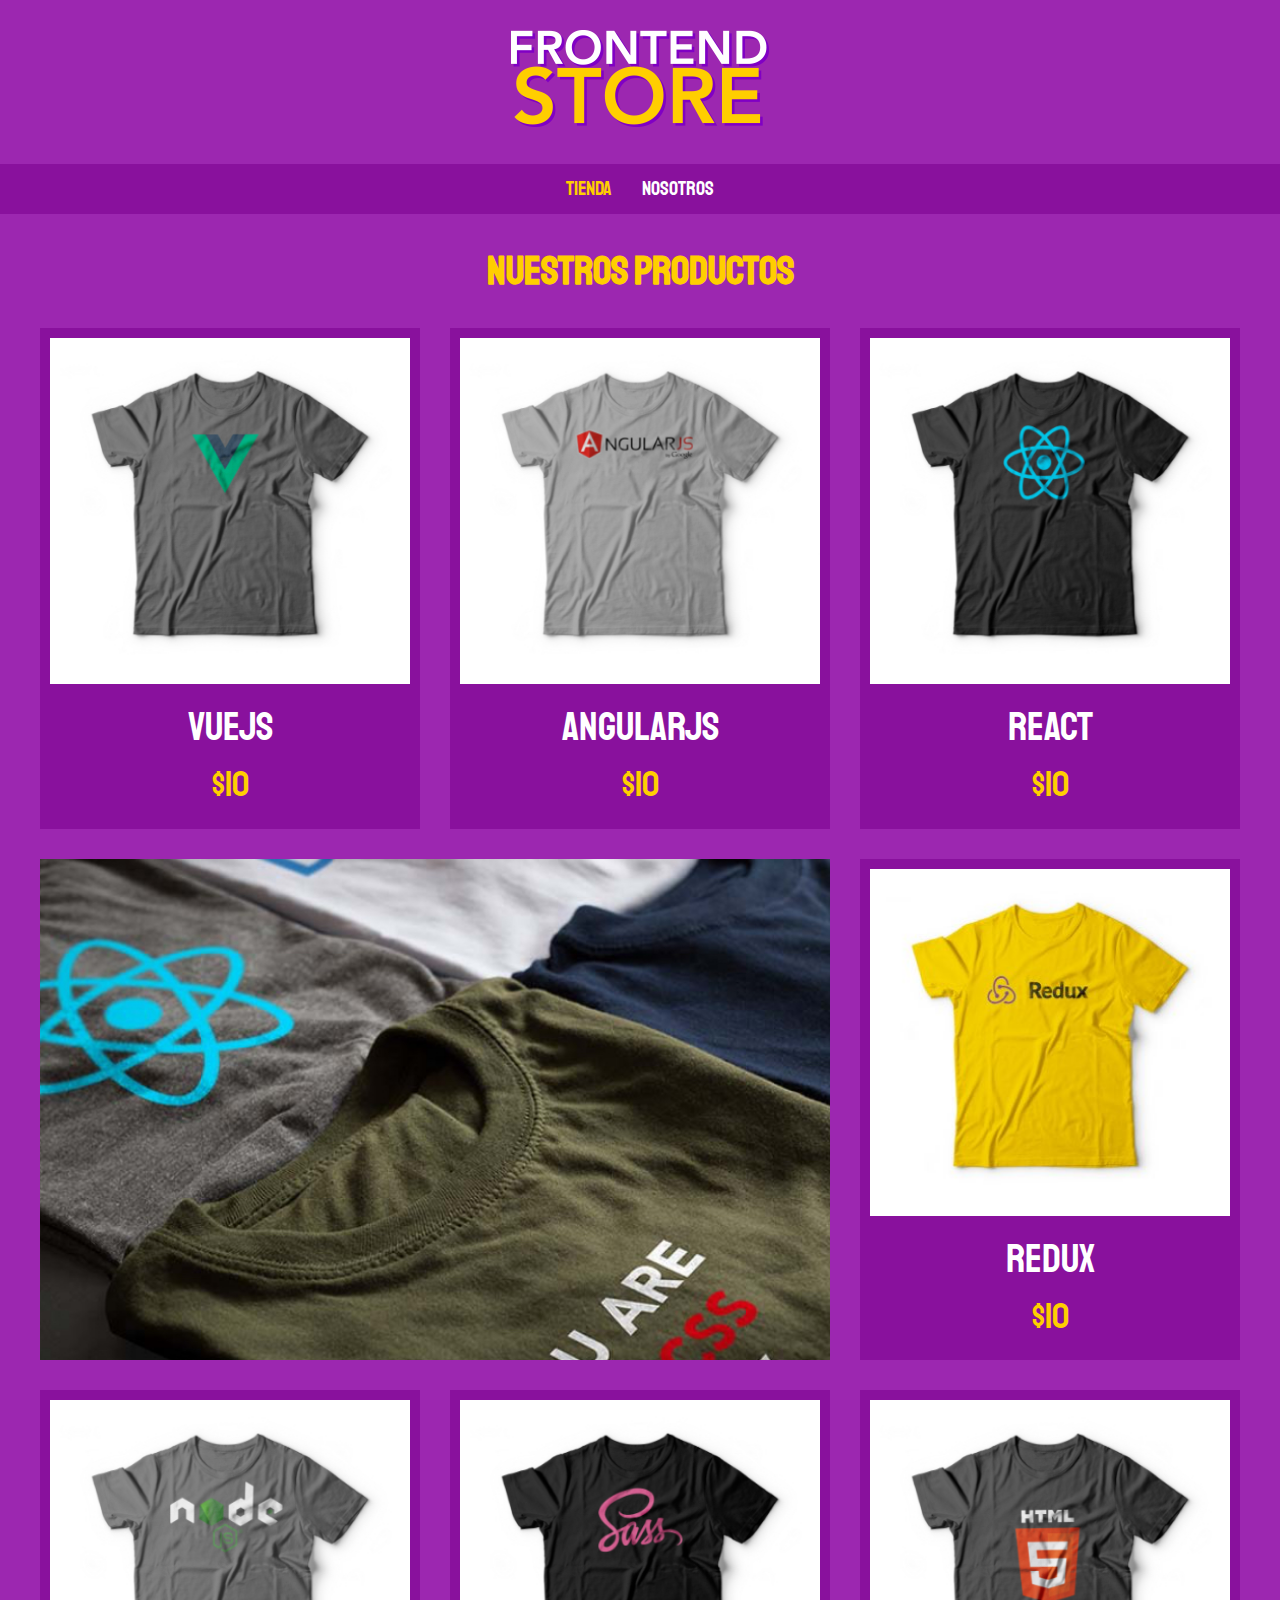
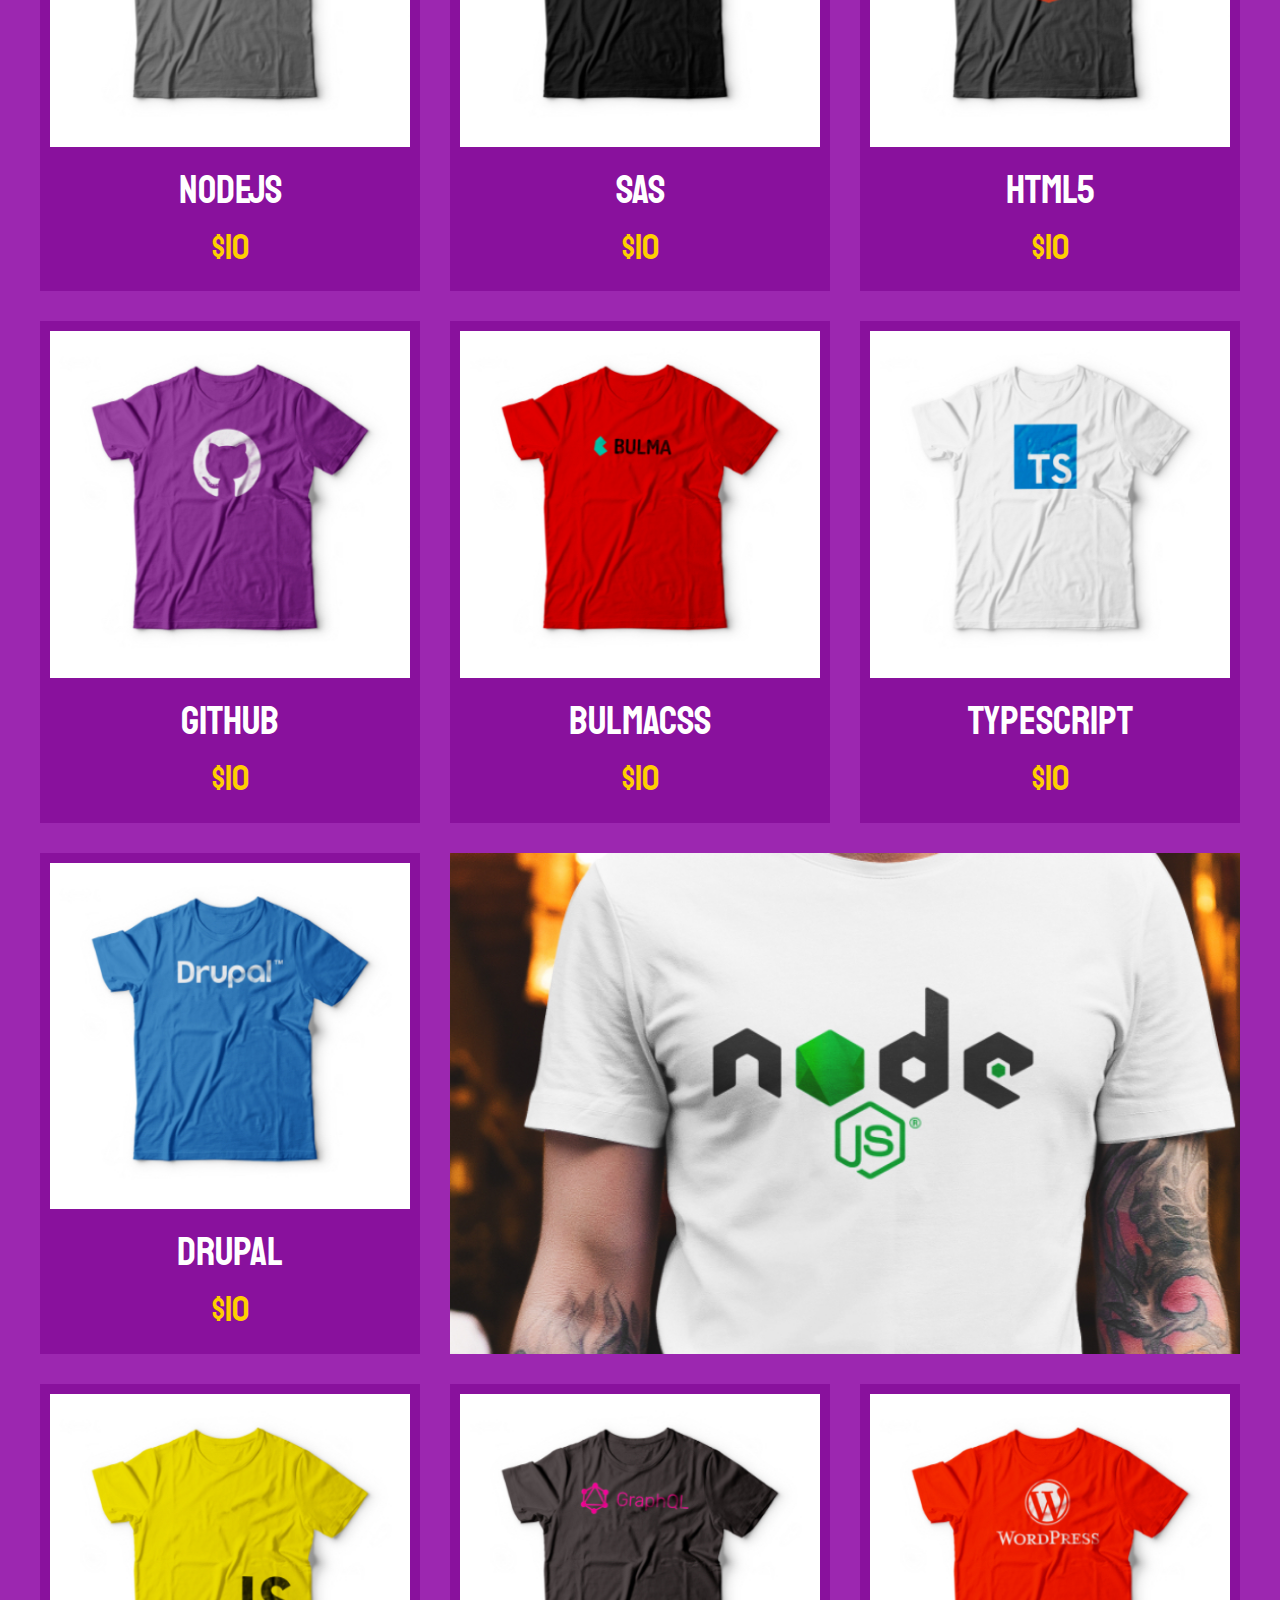
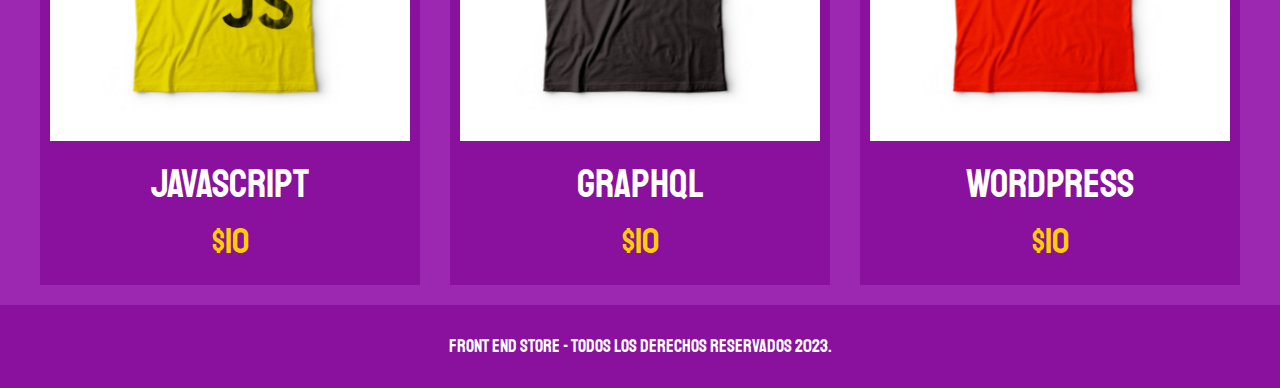
<file: Tienda/FrontEndStore/index.html>
<!DOCTYPE html>
<html lang="en">
<head>
    <meta charset="UTF-8">
    <meta http-equiv="X-UA-Compatible" content="IE=edge">
    <meta name="viewport" content="width=device-width, initial-scale=1.0">
    <title>Document</title>
    <link rel="stylesheet" href="css/normalize.css">
    <link rel="stylesheet" href="css/style.css">
    <link rel="preconnect" href="https://fonts.googleapis.com">
    <link rel="preconnect" href="https://fonts.gstatic.com" crossorigin>
    <link href="https://fonts.googleapis.com/css2?family=Staatliches&display=swap" rel="stylesheet">
</head>
<body> 
    <!-- Header --> 
    <header class="header">
        <a href="index.html">
            <img class="header__logo" src="img/logo.png" alt="Logo">
        </a>
    </header>
    <!-- Navegacion -->
    <nav class="navegacion">
        <a class="navegacion__enlace navegacion__enlace--active" href="index.html">Tienda</a>
        <a class="navegacion__enlace" href="nosotros.html">Nosotros</a>
    </nav>
    <!-- contenido main -->
    <main class="contenedor ">
        <h1>Nuestros Productos</h1>

        <div class="grid">
            <div class="producto">
                <a href="producto.html">
                    <img class="producto__imagen" src="img/1.jpg" alt="imagen camisa">
                    <div class="producto__informacion">
                        <p class="producto__nombre">VuejS</p>
                        <p class="producto__precio">$10</p>
                    </div>
                </a>
            </div> <!-- Fin del producto -->

            <div class="producto">
                <a href="producto.html">
                    <img class="producto__imagen" src="img/2.jpg" alt="imagen camisa">
                    <div class="producto__informacion">
                        <p class="producto__nombre">AngularJS</p>
                        <p class="producto__precio">$10</p>
                    </div>
                </a>
            </div> <!-- Fin del producto -->

            <div class="producto">
                <a href="producto.html">
                    <img class="producto__imagen" src="img/3.jpg" alt="imagen camisa">
                    <div class="producto__informacion">
                        <p class="producto__nombre">React</p>
                        <p class="producto__precio">$10</p>
                    </div>
                </a>
            </div> <!-- Fin del producto -->
            <div class="producto">
                <a href="producto.html">
                    <img class="producto__imagen" src="img/4.jpg" alt="imagen camisa">
                    <div class="producto__informacion">
                        <p class="producto__nombre">Redux</p>
                        <p class="producto__precio">$10</p>
                    </div>
                </a>
            </div> <!-- Fin del producto -->

            <div class="producto">
                <a href="producto.html">
                    <img class="producto__imagen" src="img/5.jpg" alt="imagen camisa">
                    <div class="producto__informacion">
                        <p class="producto__nombre">NodeJS</p>
                        <p class="producto__precio">$10</p>
                    </div>
                </a>
            </div> <!-- Fin del producto -->

            <div class="producto">
                <a href="producto.html">
                    <img class="producto__imagen" src="img/6.jpg" alt="imagen camisa">
                    <div class="producto__informacion">
                        <p class="producto__nombre">SAS</p>
                        <p class="producto__precio">$10</p>
                    </div>
                </a>
            </div> <!-- Fin del producto -->
            <div class="producto">
                <a href="producto.html">
                    <img class="producto__imagen" src="img/7.jpg" alt="imagen camisa">
                    <div class="producto__informacion">
                        <p class="producto__nombre">HTML5</p>
                        <p class="producto__precio">$10</p>
                    </div>
                </a>
            </div> <!-- Fin del producto -->
            <div class="producto">
                <a href="producto.html">
                    <img class="producto__imagen" src="img/8.jpg" alt="imagen camisa">
                    <div class="producto__informacion">
                        <p class="producto__nombre">GitHub</p>
                        <p class="producto__precio">$10</p>
                    </div>
                </a>
            </div> <!-- Fin del producto -->

            <div class="producto">
                <a href="producto.html">
                    <img class="producto__imagen" src="img/9.jpg" alt="imagen camisa">
                    <div class="producto__informacion">
                        <p class="producto__nombre">BulmaCSS</p>
                        <p class="producto__precio">$10</p>
                    </div>
                </a>
            </div> <!-- Fin del producto -->
            <div class="producto">
                <a href="producto.html">
                    <img class="producto__imagen" src="img/10.jpg" alt="imagen camisa">
                    <div class="producto__informacion">
                        <p class="producto__nombre">TypeScript</p>
                        <p class="producto__precio">$10</p>
                    </div>
                </a>
            </div> <!-- Fin del producto -->
            <div class="producto">
                <a href="producto.html">
                    <img class="producto__imagen" src="img/11.jpg" alt="imagen camisa">
                    <div class="producto__informacion">
                        <p class="producto__nombre">Drupal</p>
                        <p class="producto__precio">$10</p>
                    </div>
                </a>
            </div> <!-- Fin del producto -->
            <div class="producto">
                <a href="producto.html">
                    <img class="producto__imagen" src="img/12.jpg" alt="imagen camisa">
                    <div class="producto__informacion">
                        <p class="producto__nombre">JavaScript</p>
                        <p class="producto__precio">$10</p>
                    </div>
                </a>
            </div> <!-- Fin del producto -->
            <div class="producto">
                <a href="producto.html">
                    <img class="producto__imagen" src="img/13.jpg" alt="imagen camisa">
                    <div class="producto__informacion">
                        <p class="producto__nombre">GraphQL</p>
                        <p class="producto__precio">$10</p>
                    </div>
                </a>
            </div> <!-- Fin del producto -->
            <div class="producto">
                <a href="producto.html">
                    <img class="producto__imagen" src="img/14.jpg" alt="imagen camisa">
                    <div class="producto__informacion">
                        <p class="producto__nombre">WordPress</p>
                        <p class="producto__precio">$10</p>
                    </div>
                </a>
            </div> <!-- Fin del producto -->
            <div class="grafico grafico--camisas"></div>
            <div class="grafico grafico--node"></div>
        </div>
    </main>
    <!-- Footer -->
    <footer class="footer">
        <p class="footer__texto">Front End Store - Todos los derechos reservados 2023.</p>
    </footer>
</body>
</html>
</file>
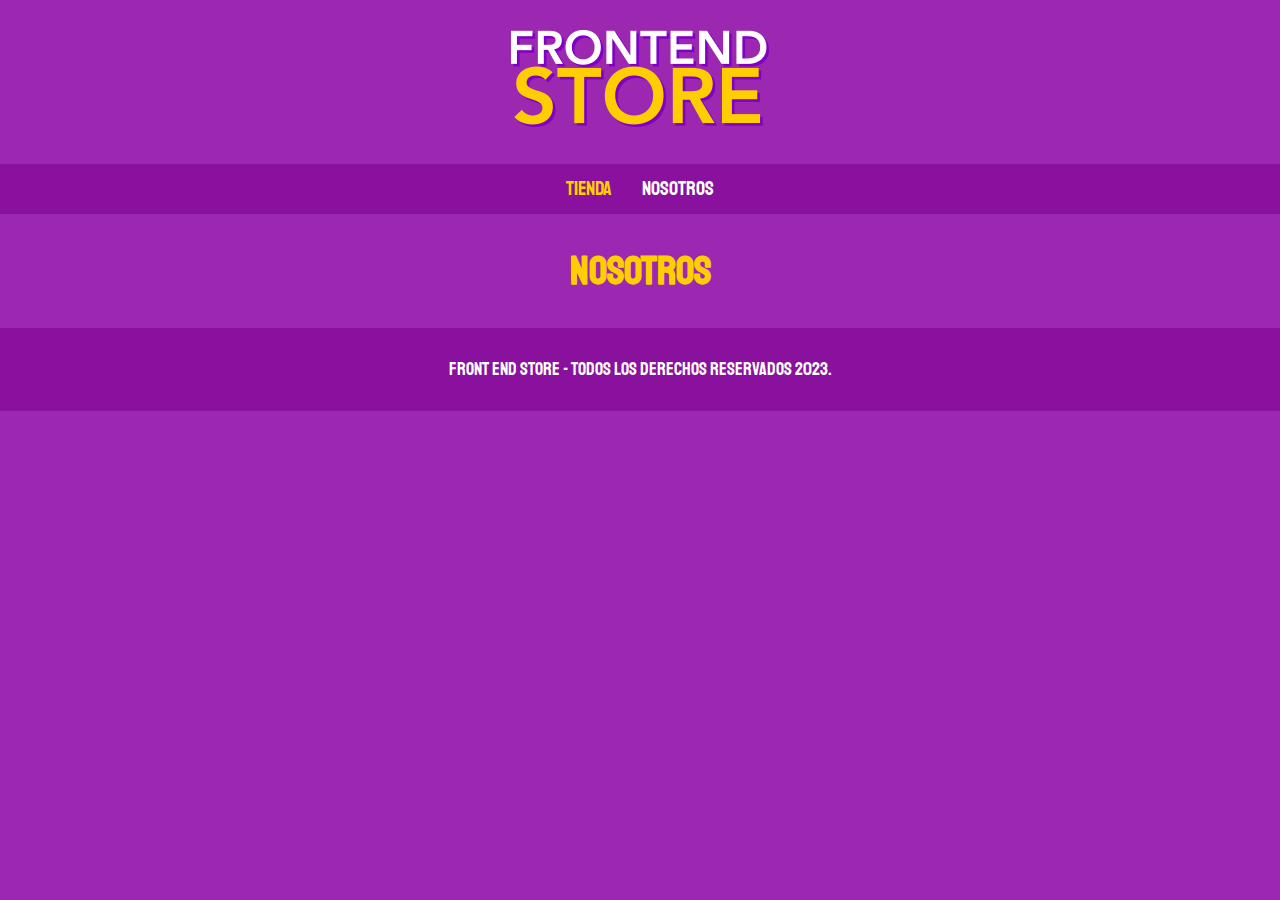
<file: Tienda/FrontEndStore/nosotros.html>
<!DOCTYPE html>
<html lang="en">
<head>
    <meta charset="UTF-8">
    <meta http-equiv="X-UA-Compatible" content="IE=edge">
    <meta name="viewport" content="width=device-width, initial-scale=1.0">
    <title>Document</title>
    <link rel="stylesheet" href="css/normalize.css">
    <link rel="stylesheet" href="css/style.css">
    <link rel="preconnect" href="https://fonts.googleapis.com">
    <link rel="preconnect" href="https://fonts.gstatic.com" crossorigin>
    <link href="https://fonts.googleapis.com/css2?family=Staatliches&display=swap" rel="stylesheet">
</head>
<body> 
    <!-- Header -->
    <header class="header">
        <a href="index.html">
            <img class="header__logo" src="img/logo.png" alt="Logo">
        </a>
    </header>
    <!-- Navegacion -->
    <nav class="navegacion">
        <a class="navegacion__enlace navegacion__enlace--active" href="index.html">Tienda</a>
        <a class="navegacion__enlace" href="nosotros.html">Nosotros</a>
    </nav>
    <!-- contenido main -->
    <main class="contanedor">
        <h1>Nosotros</h1>
    </main>
    <!-- Footer -->
    <footer class="footer">
        <p class="footer__texto">Front End Store - Todos los derechos reservados 2023.</p>
    </footer>
</body>
</html>
</file>
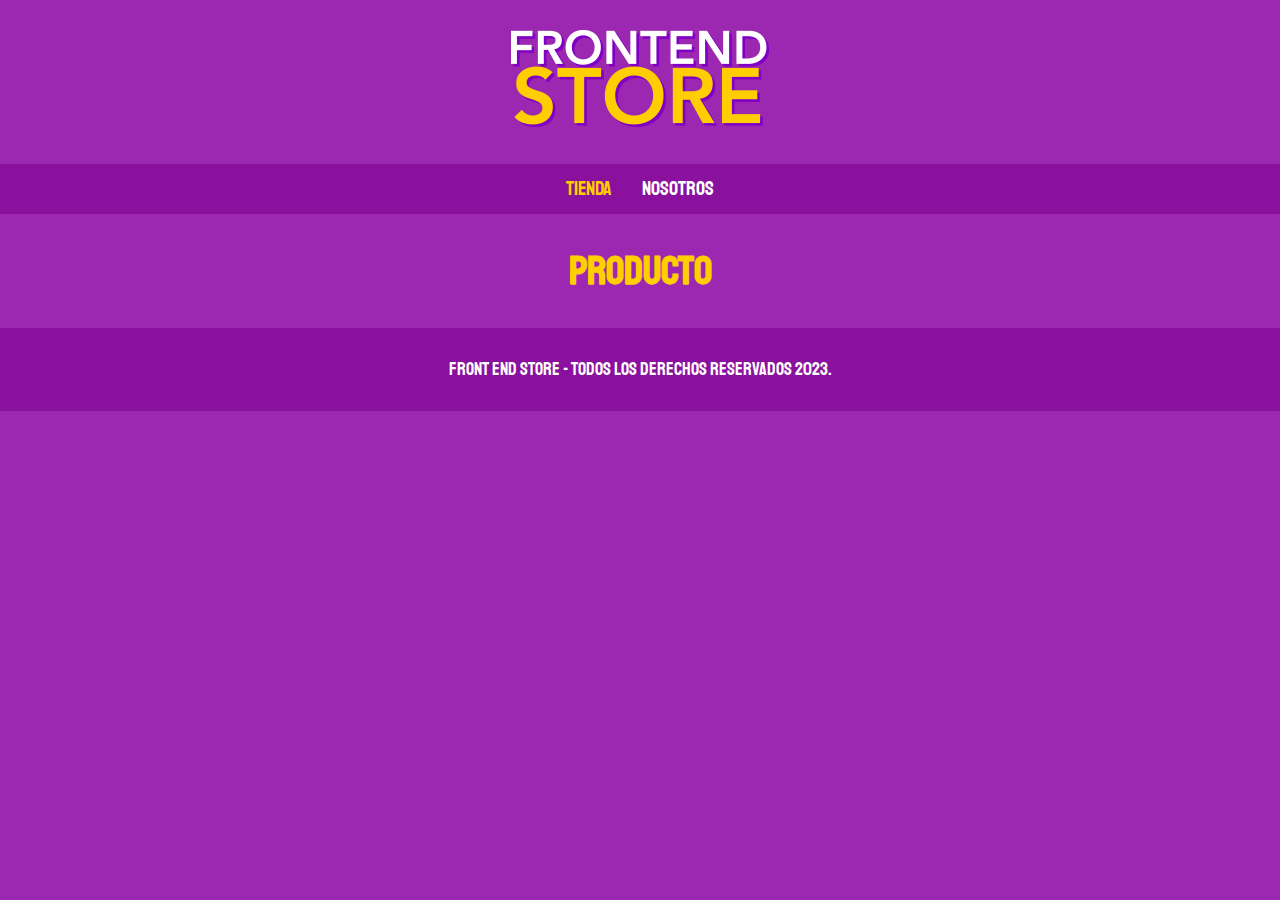
<file: Tienda/FrontEndStore/producto.html>
<!DOCTYPE html>
<html lang="en">
<head>
    <meta charset="UTF-8">
    <meta http-equiv="X-UA-Compatible" content="IE=edge">
    <meta name="viewport" content="width=device-width, initial-scale=1.0">
    <title>Document</title>
    <link rel="stylesheet" href="css/normalize.css">
    <link rel="stylesheet" href="css/style.css">
    <link rel="preconnect" href="https://fonts.googleapis.com">
    <link rel="preconnect" href="https://fonts.gstatic.com" crossorigin>
    <link href="https://fonts.googleapis.com/css2?family=Staatliches&display=swap" rel="stylesheet">
</head>
<body> 
    <!-- Header -->
    <header class="header">
        <a href="index.html">
            <img class="header__logo" src="img/logo.png" alt="Logo">
        </a>
    </header>
    <!-- Navegacion -->
    <nav class="navegacion">
        <a class="navegacion__enlace navegacion__enlace--active" href="index.html">Tienda</a>
        <a class="navegacion__enlace" href="nosotros.html">Nosotros</a>
    </nav>
    <!-- contenido main -->
    <main class="contanedor">
        <h1>Producto</h1>
    </main>
    <!-- Footer -->
    <footer class="footer">
        <p class="footer__texto">Front End Store - Todos los derechos reservados 2023.</p>
    </footer>
</body>
</html>
</file>
<file: Tienda/FrontEndStore/css/style.css>
:root {
    /* Paleta de colores */
    --primario: #9C27B0;
    --primarioOscuro: #89119D;
    --secundario: #FFCE00;
    --secundarioOscuro: rgb(233, 289, 2);
    --blanco: #ffffff;
    --negro: #000000;
    /* Tipo de letra */
    --fuentePrincipal: 'Staatliches', cursive;

}
html {
    box-sizing: border-box;
    font-size: 62.5%;
}
*,*:before, *:after {
    box-sizing: inherit;
}
/*Globales*/
body {
    background-color: var(--primario);
    font-size: 1.6rem;
    line-height: 1.5;
}
p {
    font-size: 1.8rem;
    font-family: Arial, Helvetica, sans-serif;
    color: var(--blanco);
}
a{
    text-decoration: none;
}
img {
    max-width: 100%;
}
.contenedor {
    max-width: 120rem;
    margin: 0 auto;
}
h1,h2,h3 {
    text-align: center;
    color: var(--secundario);
    font-family: var(--fuentePrincipal);
}
h1 {
    font-size: 4rem;
}
h2 {
    font-size: 3.2rem;
}
h3 {
    font-size: 2.4rem
}
/* Header */
.header {
    display: flex;
    justify-content: center;
}
.header__logo {
    margin: 3rem 0;
}
/* Footer */
.footer {
    background-color: var(--primarioOscuro);
    padding: 1rem 0;
    margin-top: 2rem;
}

.footer__texto {
    text-align: center;
    font-family: var(--fuentePrincipal);
}
/* Navegacion */
.navegacion {
    background-color: var(--primarioOscuro);
    padding: 1rem 0;
    display: flex;
    justify-content: center;  
    gap: 3rem; 
}
.navegacion__enlace {
    font-family: var(--fuentePrincipal);
    color: var(--blanco);
    font-size: 2rem
}
.navegacion__enlace--active,
.navegacion__enlace:hover{
    color: var(--secundario);
}
/* Grid */
.grid {
    display: grid;
    grid-template-columns: repeat(2, 1fr);
    gap: 3rem;
}
@media (min-width: 768px) {
    .grid {
        grid-template-columns: repeat(3, 1fr);
    }
}
/* Productos */
.producto {
    background-color: var(--primarioOscuro);
    padding: 1rem;
}   
.producto__imagen {
    width: 100%;
}
.producto__informacion {

}
.producto__nombre{
    font-size: 4rem;
}
.producto__precio {
    font-size: 3.5rem;
    color: var(--secundario);
}
.producto__nombre, 
.producto__precio {
    font-family: var(--fuentePrincipal);
    margin: 1rem 0;
    text-align: center;
    line-height: 1.3;
}

/* Graficos */
.grafico {
    min-height: 30rem;
}
.grafico--camisas {
    grid-row: 2 / 3;
    grid-column: 1 / 3;
    background-image: url(../img/grafico1.jpg);
    background-color: var(--primarioOscuro);
    background-repeat: no-repeat;
    background-size: cover;
}
.grafico--node {
    grid-row: 7 / 8;
    grid-column: 1 / 3;
    background-image: url(../img/grafico2.jpg);
}
@media (min-width: 768px) {
    .grafico--node {
        grid-row: 5 / 6;
        grid-column: 2 / 4;
        background-image: url(../img/grafico2.jpg);
        background-repeat: no-repeat;
        background-size: cover
    }
}
</file>
